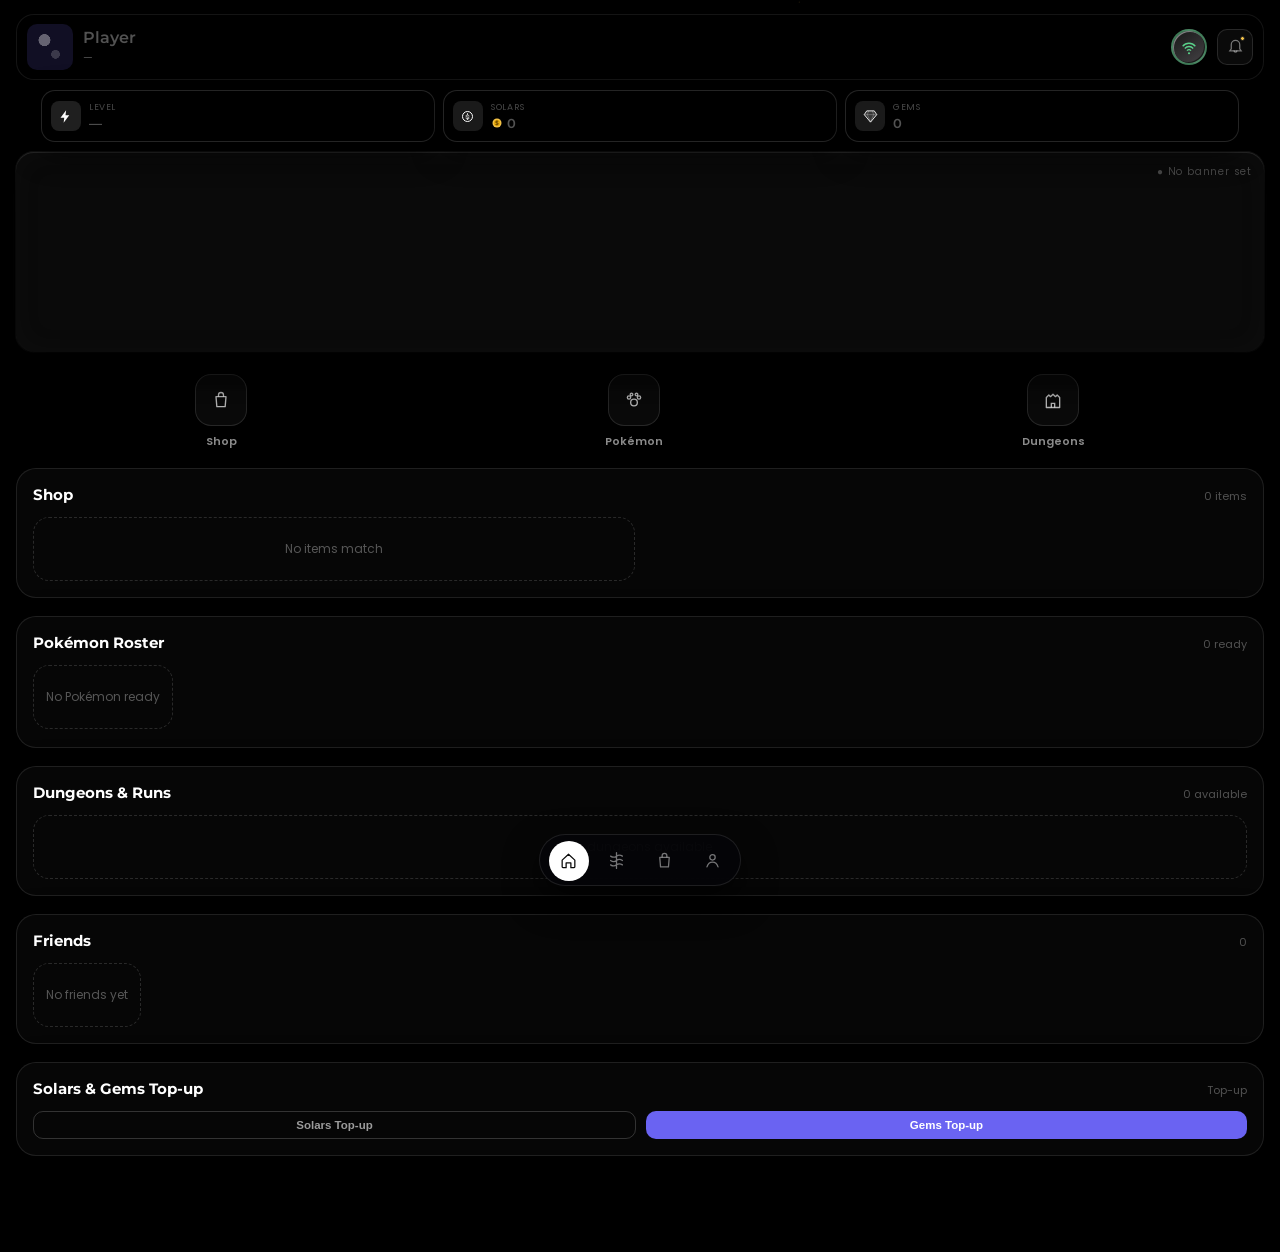
<file: index.html>
<!DOCTYPE html>
<html lang="en" class="no-js">
<head>
  <meta charset="UTF-8">
  <meta name="viewport" content="width=device-width, initial-scale=1, viewport-fit=cover">
  <title>Astral of the Sun — Home</title>
  <meta name="description" content="Astral of the Sun — a data-driven companion home screen.">
<link rel="stylesheet" href="css/styles.css">
</head>
<body data-page="home">

  <canvas id="c" aria-hidden="true"></canvas>

  <main>
    <div class="header">

      <!-- profile -->
      <div class="profile-card">
        <div class="avatar-cube" id="avatarCube"></div>
        <div class="profile-text">
          <div class="profile-name" data-bind="player.name" data-empty="Player"></div>
          <div class="profile-sub" data-bind="player.sub" data-empty="—"></div>
        </div>

        <div class="netstat-container">
          <div class="netstat-ring signal-high" id="netstatRing">
            <div class="icon">
              <svg viewBox="0 0 24 24" aria-hidden="true">
                <path d="M12 20a1.6 1.6 0 1 0 0-3.2 1.6 1.6 0 0 0 0 3.2Z"/>
                <path d="M8.3 13.7a5.3 5.3 0 0 1 7.4 0l-1.4 1.4a3.3 3.3 0 0 0-4.6 0l-1.4-1.4Z"/>
                <path d="M5 10.4a9.3 9.3 0 0 1 14 0l-1.4 1.5a7.3 7.3 0 0 0-11.2 0L5 10.4Z"/>
                <path d="M1.8 7.1a13.4 13.4 0 0 1 20.4 0l-1.4 1.5a11.4 11.4 0 0 0-17.6 0L1.8 7.1Z"/>
              </svg>
            </div>
          </div>
        </div>

        <div class="notif-wrap">
          <button class="notif-btn" id="notifBtn" type="button" aria-label="Notifications" aria-expanded="false">
            <span class="notif-dot" id="notifDot" hidden></span>
            <svg width="17" height="17" viewBox="0 0 18 18" fill="none" aria-hidden="true">
              <path d="M9 1.5C6.51 1.5 4.5 3.51 4.5 6V10.5L3 12.5H15L13.5 10.5V6C13.5 3.51 11.49 1.5 9 1.5Z" stroke="rgba(255,255,255,0.45)" stroke-width="1.3" fill="none"/>
              <path d="M7.5 12.5a1.5 1.5 0 003 0" stroke="rgba(255,255,255,0.45)" stroke-width="1.3" fill="none" stroke-linecap="round"/>
            </svg>
          </button>
          <div class="notif-dropdown" id="notifDropdown">
            <div class="notif-empty">No new notifications</div>
          </div>
        </div>
      </div>

      <!-- stats: level / solars / gems -->
      <div class="stats-row">

        <div class="stat-card stat-level">
          <div class="stat-icon">
            <svg width="15" height="15" viewBox="0 0 24 24" fill="none" aria-hidden="true">
              <path d="M13 2 4 14h6l-1 8 9-12h-6l1-8Z" fill="#ffffff"/>
            </svg>
          </div>
          <div class="stat-text">
            <div class="stat-label">Level</div>
            <div class="stat-value" data-bind="stats.level" data-empty="—"></div>
          </div>
        </div>

        <div class="stat-card stat-solars">
          <div class="stat-icon">
            <svg width="15" height="15" viewBox="0 0 24 24" fill="none" aria-hidden="true">
              <circle cx="12" cy="12" r="8" fill="none" stroke="#ffffff" stroke-width="1.6"/>
              <path d="M9.6 14.4c0 1.05.98 1.7 2.4 1.7 1.5 0 2.4-.62 2.4-1.55 0-.98-.75-1.3-2.4-1.65-1.62-.35-2.4-.72-2.4-1.7 0-.9.9-1.55 2.4-1.55 1.42 0 2.4.65 2.4 1.7" stroke="#ffffff" stroke-width="1.3" stroke-linecap="round"/>
              <line x1="12" y1="7.3" x2="12" y2="8.7" stroke="#ffffff" stroke-width="1.3" stroke-linecap="round"/>
              <line x1="12" y1="15.3" x2="12" y2="16.7" stroke="#ffffff" stroke-width="1.3" stroke-linecap="round"/>
            </svg>
          </div>
          <div class="stat-text">
            <div class="stat-label">Solars</div>
            <div class="stat-value">
              <svg class="coin" viewBox="0 0 24 24" aria-hidden="true">
                <circle cx="12" cy="12" r="9" fill="#f5c44a"/>
                <circle cx="12" cy="12" r="6.4" fill="#e6a90d"/>
                <text x="12" y="16.2" text-anchor="middle" font-size="12" font-weight="700" fill="#7a5200">$</text>
              </svg>
              <span data-bind="stats.solars" data-empty="0"></span>
            </div>
          </div>
        </div>

        <div class="stat-card stat-gems">
          <div class="stat-icon">
            <svg width="15" height="15" viewBox="0 0 24 24" fill="none" aria-hidden="true">
              <path d="M6 3h12l4 6-10 12L2 9l4-6Z" fill="rgba(255,255,255,0.12)" stroke="#ffffff" stroke-width="1.4" stroke-linejoin="round"/>
              <path d="M2 9h20M9 3 7 9l5 12M15 3l2 6-5 12" stroke="rgba(255,255,255,0.4)" stroke-width="1" stroke-linejoin="round"/>
            </svg>
          </div>
          <div class="stat-text">
            <div class="stat-label">Gems</div>
            <div class="stat-value" data-bind="stats.gems" data-empty="0"></div>
          </div>
        </div>

      </div>

      <!-- hero / main banner -->
      <div class="main-box" id="mainBox"></div>

    </div>

    <div class="content">

      <!-- quick actions -->
      <div class="quick-actions">
        <div class="quick-action">
          <div class="qa-icon">
            <svg width="20" height="20" viewBox="0 0 24 24" fill="none" aria-hidden="true">
              <path d="M6 8h12l-1 12H7L6 8Z" stroke="rgba(255,255,255,0.75)" stroke-width="1.6" stroke-linejoin="round"/>
              <path d="M9 8V6a3 3 0 0 1 6 0v2" stroke="rgba(255,255,255,0.75)" stroke-width="1.6"/>
            </svg>
          </div>
          <div class="qa-label">Shop</div>
        </div>
        <div class="quick-action">
          <div class="qa-icon">
            <svg width="20" height="20" viewBox="0 0 24 24" fill="none" aria-hidden="true">
              <circle cx="12" cy="15" r="4" stroke="rgba(255,255,255,0.75)" stroke-width="1.6"/>
              <circle cx="6" cy="9" r="2" stroke="rgba(255,255,255,0.75)" stroke-width="1.6"/>
              <circle cx="18" cy="9" r="2" stroke="rgba(255,255,255,0.75)" stroke-width="1.6"/>
              <circle cx="9" cy="5.5" r="1.6" stroke="rgba(255,255,255,0.75)" stroke-width="1.6"/>
              <circle cx="15" cy="5.5" r="1.6" stroke="rgba(255,255,255,0.75)" stroke-width="1.6"/>
            </svg>
          </div>
          <div class="qa-label">Pokémon</div>
        </div>
        <div class="quick-action">
          <div class="qa-icon">
            <svg width="20" height="20" viewBox="0 0 24 24" fill="none" aria-hidden="true">
              <path d="M4 21V9l3-3 2 2 3-3 3 3 2-2 3 3v12H4Z" stroke="rgba(255,255,255,0.75)" stroke-width="1.6" stroke-linejoin="round"/>
              <path d="M10 21v-5h4v5" stroke="rgba(255,255,255,0.75)" stroke-width="1.6"/>
            </svg>
          </div>
          <div class="qa-label">Dungeons</div>
        </div>
      </div>

      <!-- shop -->
      <section class="section">
        <div class="section-head">
          <h2 class="section-title">Shop</h2>
          <div class="section-meta"><span data-bind="counts.shop" data-empty="0"></span> items</div>
        </div>
        <div class="shop-grid" id="shopGrid" data-template="shopCard"></div>
      </section>

      <!-- pokemon roster -->
      <section class="section">
        <div class="section-head">
          <h2 class="section-title">Pokémon Roster</h2>
          <div class="section-meta"><span data-bind="counts.roster" data-empty="0"></span> ready</div>
        </div>
        <div class="roster-scroll" id="rosterScroll" data-template="rosterCard"></div>
      </section>

      <!-- dungeons -->
      <section class="section">
        <div class="section-head">
          <h2 class="section-title">Dungeons &amp; Runs</h2>
          <div class="section-meta"><span data-bind="counts.dungeons" data-empty="0"></span> available</div>
        </div>
        <div class="dungeon-list" id="dungeonList" data-template="dungeonRow"></div>
      </section>

      <!-- friends -->
      <section class="section">
        <div class="section-head">
          <h2 class="section-title">Friends</h2>
          <div class="section-meta"><span data-bind="counts.friends" data-empty="0"></span></div>
        </div>
        <div class="friends-row" id="friendsRow" data-template="friendRow"></div>
      </section>

      <!-- top-up -->
      <section class="section">
        <div class="section-head">
          <h2 class="section-title">Solars &amp; Gems Top-up</h2>
          <div class="section-meta">Top-up</div>
        </div>
        <div class="topup-row">
          <button class="btn btn-outline" type="button" data-go="topup" data-currency="solars">Solars Top-up</button>
          <button class="btn btn-primary" type="button" data-go="topup" data-currency="gems">Gems Top-up</button>
        </div>
      </section>

    </div>
  </main>

  <!-- bottom nav -->
  <nav class="bottom-nav" id="bottomNav" aria-label="Primary">
    <div class="bottom-nav-inner">
      <div class="nav-pill" id="navPill"></div>

      <button class="nav-tab" data-page="home" data-href="index.html" type="button" aria-label="Home">
        <span class="nav-icon">
          <svg viewBox="0 0 24 24"><path d="M4 11.5 12 4l8 7.5V20a1 1 0 0 1-1 1h-4v-6H9v6H5a1 1 0 0 1-1-1v-8.5Z" stroke-linejoin="round" stroke-linecap="round"/></svg>
        </span>
      </button>

      <button class="nav-tab" data-page="season" data-href="season.html" type="button" aria-label="Season">
        <span class="nav-icon">
          <svg viewBox="0 0 24 24"><path d="M12 2v20M4.5 6.5c3 2 5 2 7.5 0s4.5-2 7.5 0M4.5 12c3 2 5 2 7.5 0s4.5-2 7.5 0M4.5 17.5c3 2 5 2 7.5 0s4.5-2 7.5 0" stroke-linecap="round" stroke-linejoin="round"/></svg>
        </span>
      </button>

      <button class="nav-tab" data-page="shop" data-href="shop.html" type="button" aria-label="Shop">
        <span class="nav-icon">
          <svg viewBox="0 0 24 24"><path d="M6 8h12l-1 12H7L6 8Z" stroke-linejoin="round"/><path d="M9 8V6a3 3 0 0 1 6 0v2"/></svg>
        </span>
      </button>

      <button class="nav-tab" data-page="profile" data-href="profile.html" type="button" aria-label="Profile">
        <span class="nav-icon">
          <svg viewBox="0 0 24 24"><circle cx="12" cy="8" r="3.4"/><path d="M5 20c1.2-4 4-6 7-6s5.8 2 7 6" stroke-linecap="round"/></svg>
        </span>
      </button>
    </div>
  </nav>

  <!-- templates (empty data; populated at runtime from the data layer) -->
  <template id="tpl-shopCard">
    <div class="shop-card">
      <div class="shop-icon"></div>
      <div class="shop-name" data-bind="name" data-empty="Item"></div>
      <div class="shop-desc" data-bind="desc" data-empty="—"></div>
      <div class="shop-foot">
        <div class="shop-price">
          <svg class="coin" viewBox="0 0 24 24" aria-hidden="true">
            <circle cx="12" cy="12" r="9" fill="#f5c44a"/>
            <circle cx="12" cy="12" r="6.4" fill="#e6a90d"/>
            <text x="12" y="16.2" text-anchor="middle" font-size="12" font-weight="700" fill="#7a5200">$</text>
          </svg>
          <span data-bind="price" data-empty="0"></span>
        </div>
        <button class="btn btn-primary" type="button">Buy</button>
      </div>
    </div>
  </template>

  <template id="tpl-rosterCard">
    <div class="roster-card">
      <div class="roster-avatar"></div>
      <div class="roster-name" data-bind="name" data-empty="—"></div>
      <div class="roster-meta" data-bind="meta" data-empty="—"></div>
      <div class="roster-cp"><span data-bind="cp" data-empty="0"></span></div>
      <button class="btn btn-dark btn-full" type="button">Battle</button>
    </div>
  </template>

  <template id="tpl-dungeonRow">
    <div class="dungeon-row">
      <div class="row-text">
        <div class="row-title" data-bind="name" data-empty="Run"></div>
        <div class="row-sub" data-bind="sub" data-empty="—"></div>
      </div>
      <span class="diff-badge" data-bind="diff" data-empty="—"></span>
      <button class="btn btn-dark" type="button">Enter</button>
    </div>
  </template>

  <template id="tpl-friendRow">
    <div class="friend-avatars">
      <div class="friend-avatar" aria-hidden="true">
        <svg width="18" height="18" viewBox="0 0 24 24" fill="none">
          <circle cx="12" cy="8" r="3.4" stroke="rgba(255,255,255,0.75)" stroke-width="1.6"/>
          <path d="M5 20c1.2-4 4-6 7-6s5.8 2 7 6" stroke="rgba(255,255,255,0.75)" stroke-width="1.6" stroke-linecap="round"/>
        </svg>
      </div>
    </div>
    <button class="btn btn-primary" type="button">View</button>
  </template>

  <script src="js/navigator.js" defer></script>
  <script src="js/app.js" defer></script>
</body>
</html>
</file>
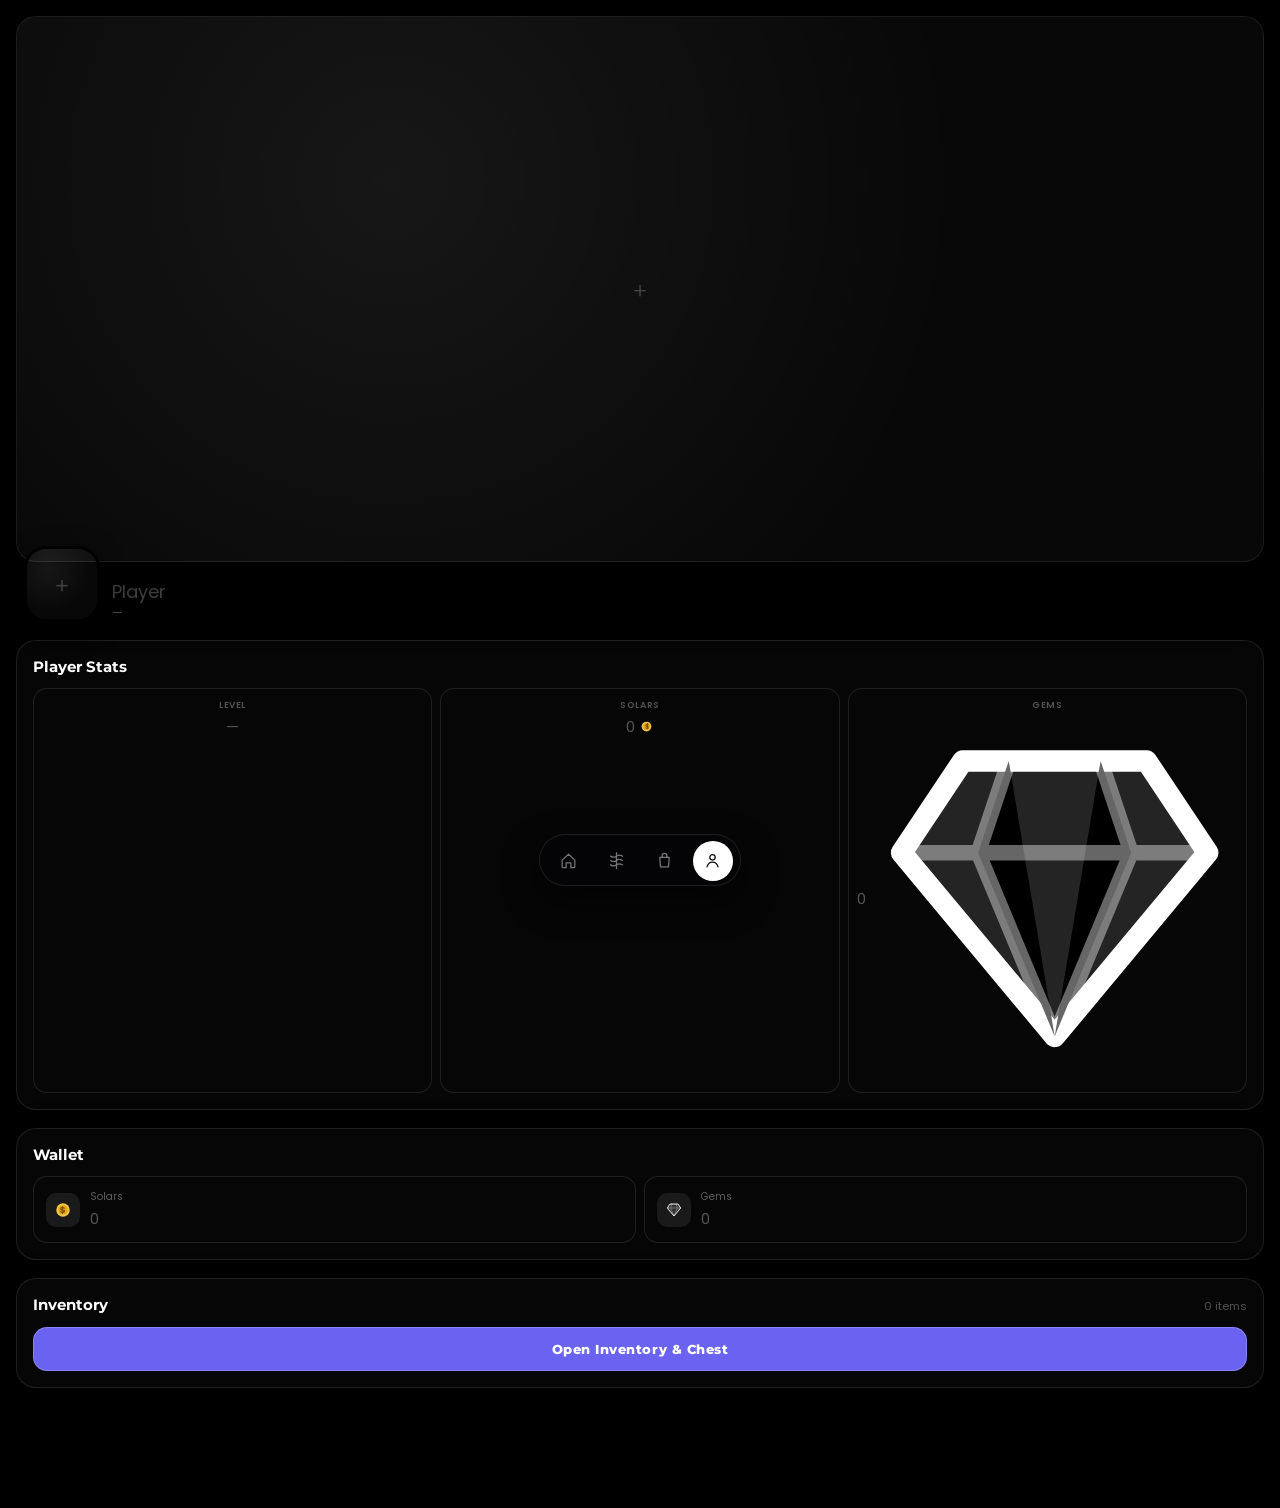
<file: profile.html>
<!DOCTYPE html>
<html lang="en" class="no-js">
<head>
  <meta charset="UTF-8">
  <meta name="viewport" content="width=device-width, initial-scale=1, viewport-fit=cover">
  <title>Astral of the Sun — Profile</title>
  <meta name="description" content="Astral of the Sun — player profile, inventory and wallet.">
<link rel="stylesheet" href="css/styles.css">
</head>
<body data-page="profile">

  <canvas id="c" aria-hidden="true"></canvas>

  <main class="page">

    <!-- banner -->
    <div class="profile-banner img-ph" id="profileBanner" role="img" aria-label="Profile banner"></div>

    <!-- identity (pfp overlaps the banner) -->
    <div class="profile-identity">
      <div class="profile-pfp img-ph" id="profilePfp" role="img" aria-label="Profile picture"></div>
      <div class="profile-id">
        <div class="profile-id-name" data-bind="player.name" data-empty="Player"></div>
        <div class="profile-id-sub" data-bind="player.sub" data-empty="—"></div>
      </div>
    </div>

    <!-- stats -->
    <section class="section">
      <div class="section-head">
        <h2 class="section-title">Player Stats</h2>
      </div>
      <div class="profile-stats">
        <div class="pstat">
          <div class="pstat-label">Level</div>
          <div class="pstat-value" data-bind="stats.level" data-empty="—"></div>
        </div>
        <div class="pstat">
          <div class="pstat-label">Solars</div>
          <div class="pstat-value">
            <span data-bind="stats.solars" data-empty="0"></span>
            <svg class="coin" viewBox="0 0 24 24" aria-hidden="true">
              <circle cx="12" cy="12" r="9" fill="#f5c44a"/>
              <circle cx="12" cy="12" r="6.4" fill="#e6a90d"/>
              <text x="12" y="16.2" text-anchor="middle" font-size="12" font-weight="700" fill="#7a5200">$</text>
            </svg>
          </div>
        </div>
        <div class="pstat">
          <div class="pstat-label">Gems</div>
          <div class="pstat-value">
            <span data-bind="stats.gems" data-empty="0"></span>
            <svg class="gem" viewBox="0 0 24 24" aria-hidden="true">
              <path d="M6 3h12l4 6-10 12L2 9l4-6Z" fill="rgba(255,255,255,0.12)" stroke="#ffffff" stroke-width="1.4" stroke-linejoin="round"/>
              <path d="M2 9h20M9 3 7 9l5 12M15 3l2 6-5 12" stroke="rgba(255,255,255,0.4)" stroke-width="1" stroke-linejoin="round"/>
            </svg>
          </div>
        </div>
      </div>
    </section>

    <!-- wallet -->
    <section class="section">
      <div class="section-head">
        <h2 class="section-title">Wallet</h2>
      </div>
      <div class="wallet-grid">
        <div class="wallet-card">
          <div class="wallet-ico">
            <svg width="18" height="18" viewBox="0 0 24 24" fill="none" aria-hidden="true">
              <circle cx="12" cy="12" r="9" fill="#f5c44a"/>
              <circle cx="12" cy="12" r="6.4" fill="#e6a90d"/>
              <text x="12" y="16.2" text-anchor="middle" font-size="12" font-weight="700" fill="#7a5200">$</text>
            </svg>
          </div>
          <div>
            <div class="wallet-label">Solars</div>
            <div class="wallet-value" data-bind="wallet.solars" data-empty="0"></div>
          </div>
        </div>
        <div class="wallet-card">
          <div class="wallet-ico">
            <svg width="16" height="16" viewBox="0 0 24 24" fill="none" aria-hidden="true">
              <path d="M6 3h12l4 6-10 12L2 9l4-6Z" fill="rgba(255,255,255,0.12)" stroke="#ffffff" stroke-width="1.4" stroke-linejoin="round"/>
              <path d="M2 9h20M9 3 7 9l5 12M15 3l2 6-5 12" stroke="rgba(255,255,255,0.4)" stroke-width="1" stroke-linejoin="round"/>
            </svg>
          </div>
          <div>
            <div class="wallet-label">Gems</div>
            <div class="wallet-value" data-bind="wallet.gems" data-empty="0"></div>
          </div>
        </div>
      </div>
    </section>

    <!-- inventory -->
    <section class="section">
      <div class="section-head">
        <h2 class="section-title">Inventory</h2>
        <div class="section-meta"><span data-bind="counts.inventory" data-empty="0"></span> items</div>
      </div>
      <button class="inventory-open" id="openInventory" type="button">Open Inventory &amp; Chest</button>
    </section>

  </main>

  <!-- inventory overlay (drag & drop between inventory / chest / PvP) -->
  <div class="inv-overlay" id="invOverlay" role="dialog" aria-modal="true" aria-label="Inventory">
    <div class="inv-top">
      <button class="inv-close" id="invClose" type="button" aria-label="Close inventory">&times;</button>
      <div class="inv-title">Inventory &amp; Chest</div>
      <div class="inv-hint">Drag items between zones</div>
    </div>

    <div class="inv-bag" id="invBag"></div>

    <div class="inv-zones">
      <div class="inv-zone" id="zoneChest" data-zone="vault">
        <div class="zone-title">Chest</div>
        <div class="zone-sub">Store gear</div>
        <div class="zone-items" id="zoneChestItems"></div>
      </div>
      <div class="inv-zone" id="zonePvp" data-zone="pvp">
        <div class="zone-title">PvP Loadout</div>
        <div class="zone-sub">Battle gear</div>
        <div class="zone-items" id="zonePvpItems"></div>
      </div>
    </div>
  </div>

  <!-- bottom nav -->
  <nav class="bottom-nav" id="bottomNav" aria-label="Primary">
    <div class="bottom-nav-inner">
      <div class="nav-pill" id="navPill"></div>

      <button class="nav-tab" data-page="home" data-href="index.html" type="button" aria-label="Home">
        <span class="nav-icon">
          <svg viewBox="0 0 24 24"><path d="M4 11.5 12 4l8 7.5V20a1 1 0 0 1-1 1h-4v-6H9v6H5a1 1 0 0 1-1-1v-8.5Z" stroke-linejoin="round" stroke-linecap="round"/></svg>
        </span>
      </button>

      <button class="nav-tab" data-page="season" data-href="season.html" type="button" aria-label="Season">
        <span class="nav-icon">
          <svg viewBox="0 0 24 24"><path d="M12 2v20M4.5 6.5c3 2 5 2 7.5 0s4.5-2 7.5 0M4.5 12c3 2 5 2 7.5 0s4.5-2 7.5 0M4.5 17.5c3 2 5 2 7.5 0s4.5-2 7.5 0" stroke-linecap="round" stroke-linejoin="round"/></svg>
        </span>
      </button>

      <button class="nav-tab" data-page="shop" data-href="shop.html" type="button" aria-label="Shop">
        <span class="nav-icon">
          <svg viewBox="0 0 24 24"><path d="M6 8h12l-1 12H7L6 8Z" stroke-linejoin="round"/><path d="M9 8V6a3 3 0 0 1 6 0v2"/></svg>
        </span>
      </button>

      <button class="nav-tab" data-page="profile" data-href="profile.html" type="button" aria-label="Profile">
        <span class="nav-icon">
          <svg viewBox="0 0 24 24"><circle cx="12" cy="8" r="3.4"/><path d="M5 20c1.2-4 4-6 7-6s5.8 2 7 6" stroke-linecap="round"/></svg>
        </span>
      </button>
    </div>
  </nav>

  <script src="js/navigator.js" defer></script>
  <script src="js/profile.js" defer></script>
</body>
</html>
</file>
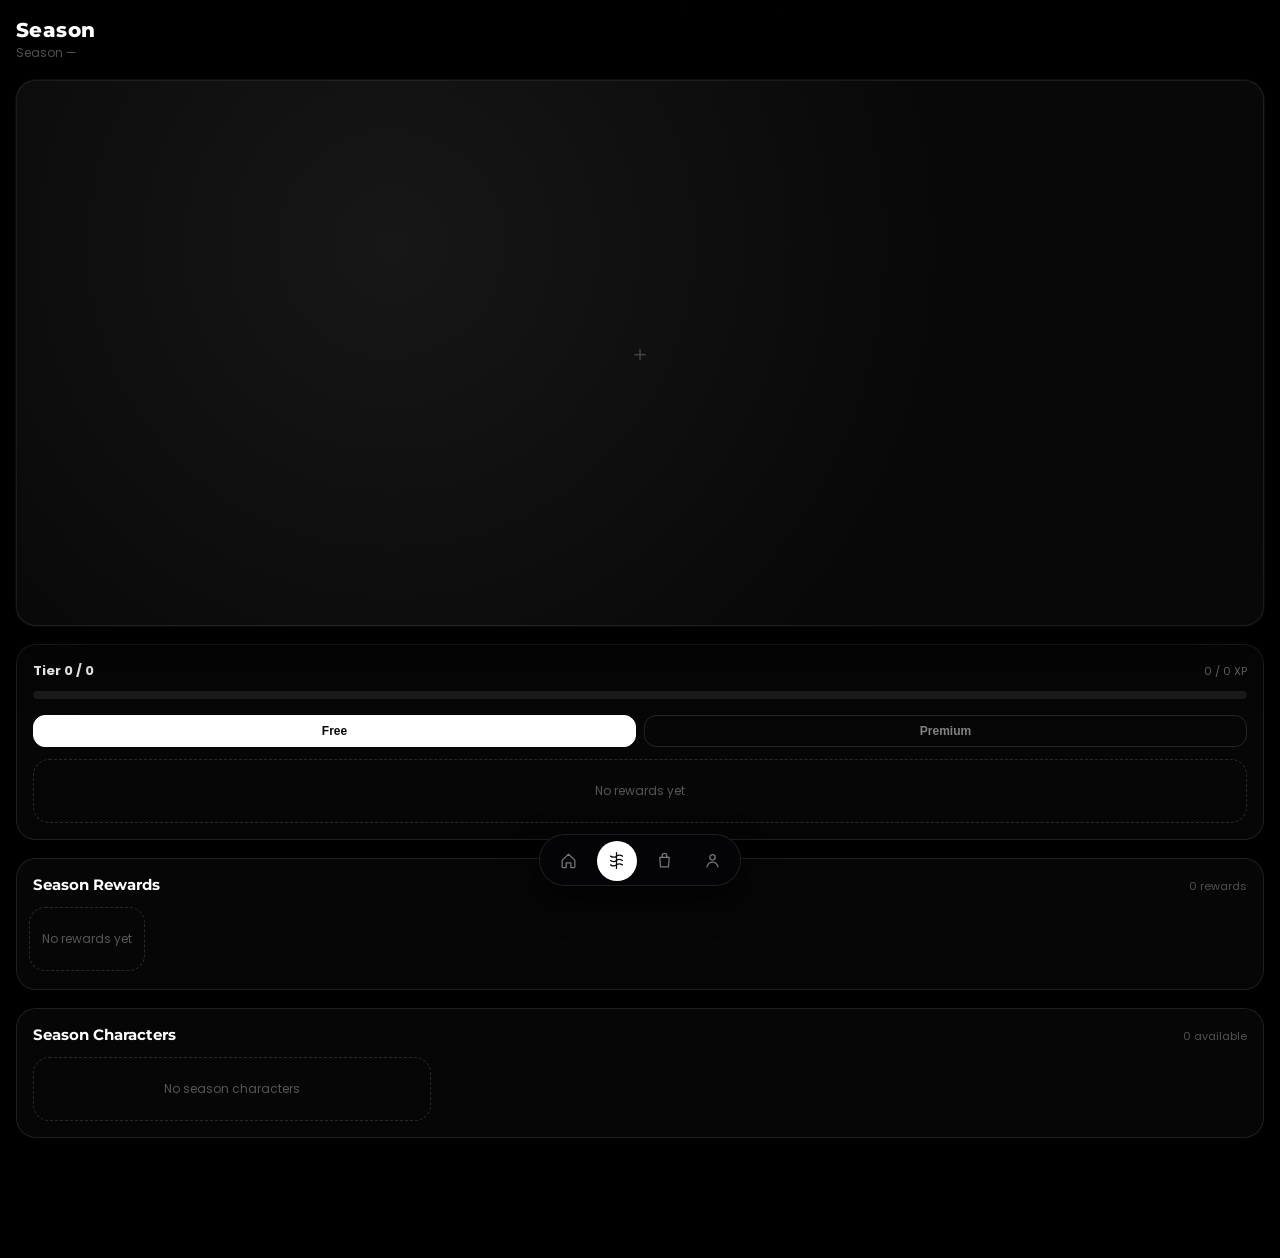
<file: season.html>
<!DOCTYPE html>
<html lang="en" class="no-js">
<head>
  <meta charset="UTF-8">
  <meta name="viewport" content="width=device-width, initial-scale=1, viewport-fit=cover">
  <title>Astral of the Sun — Season</title>
  <meta name="description" content="Astral of the Sun — season pass and battle pass.">
<link rel="stylesheet" href="css/styles.css">
</head>
<body data-page="season">

  <canvas id="c" aria-hidden="true"></canvas>

  <main class="page">

    <header class="page-head">
      <h1 class="page-title" data-page-title>Season</h1>
      <div class="page-sub"><span data-bind="season.title" data-empty="Season —"></span> <span data-bind="season.duration" data-empty=""></span></div>
    </header>

    <!-- large season banner -->
    <div class="season-banner img-ph" id="seasonBanner" role="img" aria-label="Season banner"></div>

    <!-- battle pass -->
    <section class="season-pass-card">
      <div class="pass-head">
        <div class="pass-tier">Tier <span data-bind="season.tierIndex" data-empty="0"></span> / <span data-bind="season.tierCount" data-empty="0"></span></div>
        <div class="pass-xp"><span data-bind="season.xpCurrent" data-empty="0"></span> / <span data-bind="season.xpNeeded" data-empty="0"></span> XP</div>
      </div>
      <div class="pass-bar"><div class="pass-bar-fill" id="passBarFill"></div></div>

      <div class="pass-tabs" role="tablist">
        <button class="pass-tab active" type="button" id="tabFree">Free</button>
        <button class="pass-tab" type="button" id="tabPremium">Premium</button>
      </div>

      <div class="pass-track" id="passTrack">
        <div class="empty-note">No rewards yet</div>
      </div>
    </section>

    <!-- reward strip (horizontal) -->
    <section class="section">
      <div class="section-head">
        <h2 class="section-title">Season Rewards</h2>
        <div class="section-meta"><span data-bind="counts.rewards" data-empty="0"></span> rewards</div>
      </div>
      <div class="reward-strip" id="rewardStrip"></div>
    </section>

    <!-- season characters -->
    <section class="section">
      <div class="section-head">
        <h2 class="section-title">Season Characters</h2>
        <div class="section-meta"><span data-bind="counts.characters" data-empty="0"></span> available</div>
      </div>
      <div class="season-char-grid" id="seasonChars"></div>
    </section>

  </main>

  <!-- bottom nav -->
  <nav class="bottom-nav" id="bottomNav" aria-label="Primary">
    <div class="bottom-nav-inner">
      <div class="nav-pill" id="navPill"></div>

      <button class="nav-tab" data-page="home" data-href="index.html" type="button" aria-label="Home">
        <span class="nav-icon">
          <svg viewBox="0 0 24 24"><path d="M4 11.5 12 4l8 7.5V20a1 1 0 0 1-1 1h-4v-6H9v6H5a1 1 0 0 1-1-1v-8.5Z" stroke-linejoin="round" stroke-linecap="round"/></svg>
        </span>
      </button>

      <button class="nav-tab" data-page="season" data-href="season.html" type="button" aria-label="Season">
        <span class="nav-icon">
          <svg viewBox="0 0 24 24"><path d="M12 2v20M4.5 6.5c3 2 5 2 7.5 0s4.5-2 7.5 0M4.5 12c3 2 5 2 7.5 0s4.5-2 7.5 0M4.5 17.5c3 2 5 2 7.5 0s4.5-2 7.5 0" stroke-linecap="round" stroke-linejoin="round"/></svg>
        </span>
      </button>

      <button class="nav-tab" data-page="shop" data-href="shop.html" type="button" aria-label="Shop">
        <span class="nav-icon">
          <svg viewBox="0 0 24 24"><path d="M6 8h12l-1 12H7L6 8Z" stroke-linejoin="round"/><path d="M9 8V6a3 3 0 0 1 6 0v2"/></svg>
        </span>
      </button>

      <button class="nav-tab" data-page="profile" data-href="profile.html" type="button" aria-label="Profile">
        <span class="nav-icon">
          <svg viewBox="0 0 24 24"><circle cx="12" cy="8" r="3.4"/><path d="M5 20c1.2-4 4-6 7-6s5.8 2 7 6" stroke-linecap="round"/></svg>
        </span>
      </button>
    </div>
  </nav>

  <script src="js/navigator.js" defer></script>
  <script src="js/season.js" defer></script>
</body>
</html>
</file>
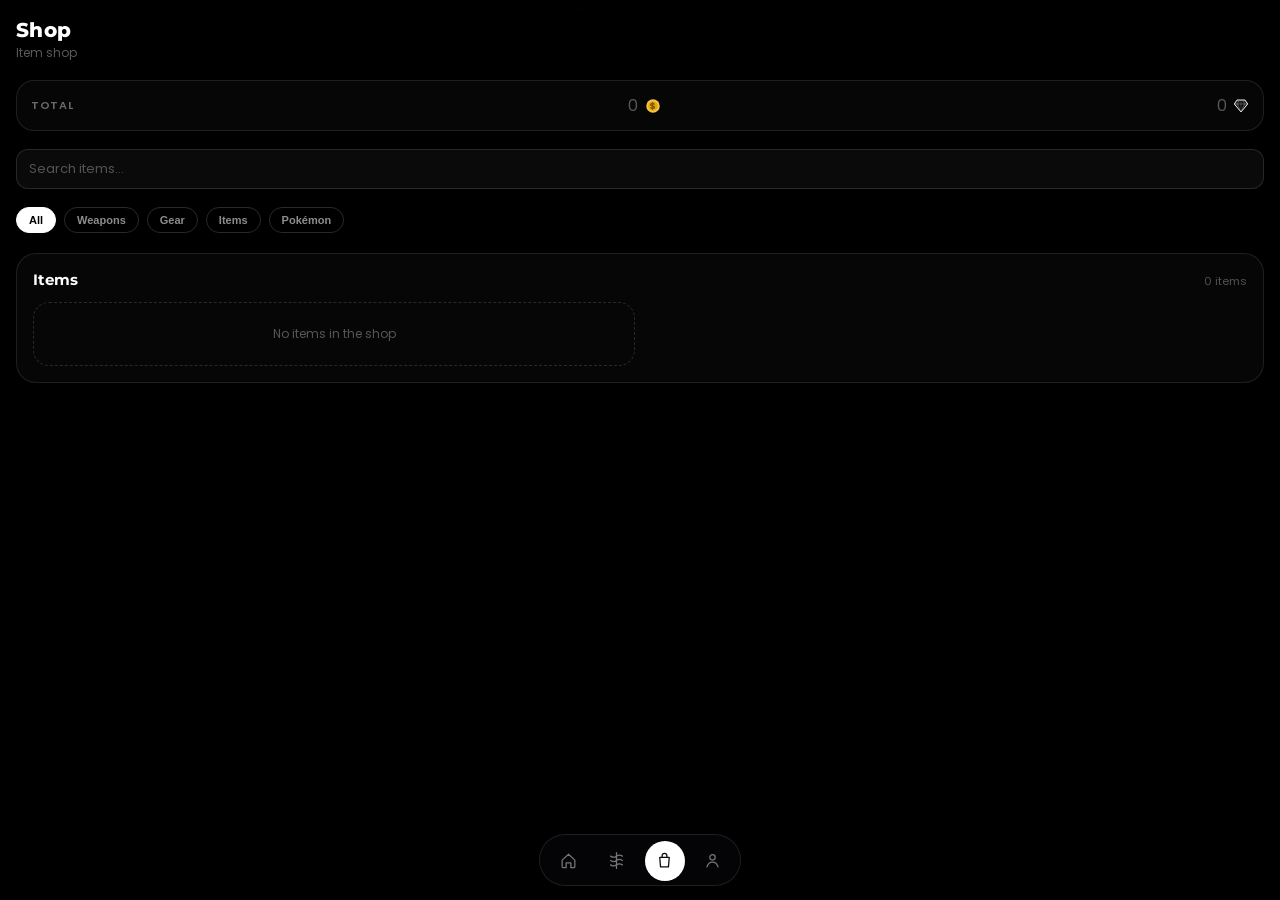
<file: shop.html>
<!DOCTYPE html>
<html lang="en" class="no-js">
<head>
  <meta charset="UTF-8">
  <meta name="viewport" content="width=device-width, initial-scale=1, viewport-fit=cover">
  <title>Astral of the Sun — Shop</title>
  <meta name="description" content="Astral of the Sun — item shop.">
<link rel="stylesheet" href="css/styles.css">
</head>
<body data-page="shop">

  <canvas id="c" aria-hidden="true"></canvas>

  <main class="page">

    <header class="page-head">
      <h1 class="page-title" data-page-title>Shop</h1>
      <div class="page-sub">Item shop</div>
    </header>

    <!-- total currency -->
    <div class="currency-bar">
      <span class="label">Total</span>
      <div class="balance" id="walletBalance">
        <span data-bind="wallet.solars" data-empty="0"></span>
        <svg class="coin" width="18" height="18" viewBox="0 0 24 24" aria-hidden="true">
          <circle cx="12" cy="12" r="9" fill="#f5c44a"/>
          <circle cx="12" cy="12" r="6.4" fill="#e6a90d"/>
          <text x="12" y="16.2" text-anchor="middle" font-size="12" font-weight="700" fill="#7a5200">$</text>
        </svg>
      </div>
      <div class="balance" id="gemsBalance">
        <span data-bind="wallet.gems" data-empty="0"></span>
        <svg class="gem" viewBox="0 0 24 24" aria-hidden="true">
          <path d="M6 3h12l4 6-10 12L2 9l4-6Z" fill="rgba(255,255,255,0.12)" stroke="#ffffff" stroke-width="1.4" stroke-linejoin="round"/>
          <path d="M2 9h20M9 3 7 9l5 12M15 3l2 6-5 12" stroke="rgba(255,255,255,0.4)" stroke-width="1" stroke-linejoin="round"/>
        </svg>
      </div>
    </div>

    <!-- search + filters -->
    <div class="shop-toolbar">
      <input class="shop-search" id="shopSearch" type="search" placeholder="Search items…" aria-label="Search items">
    </div>
    <div class="shop-filter" id="shopFilters" role="tablist">
      <button class="chip active" type="button" data-cat="">All</button>
      <button class="chip" type="button" data-cat="weapons">Weapons</button>
      <button class="chip" type="button" data-cat="gear">Gear</button>
      <button class="chip" type="button" data-cat="items">Items</button>
      <button class="chip" type="button" data-cat="pokemon">Pokémon</button>
    </div>

    <!-- items -->
    <section class="section">
      <div class="section-head">
        <h2 class="section-title">Items</h2>
        <div class="section-meta"><span data-bind="counts.shop" data-empty="0"></span> items</div>
      </div>
      <div class="shop-page-grid" id="shopGrid"></div>
    </section>

  </main>

  <!-- bottom nav -->
  <nav class="bottom-nav" id="bottomNav" aria-label="Primary">
    <div class="bottom-nav-inner">
      <div class="nav-pill" id="navPill"></div>

      <button class="nav-tab" data-page="home" data-href="index.html" type="button" aria-label="Home">
        <span class="nav-icon">
          <svg viewBox="0 0 24 24"><path d="M4 11.5 12 4l8 7.5V20a1 1 0 0 1-1 1h-4v-6H9v6H5a1 1 0 0 1-1-1v-8.5Z" stroke-linejoin="round" stroke-linecap="round"/></svg>
        </span>
      </button>

      <button class="nav-tab" data-page="season" data-href="season.html" type="button" aria-label="Season">
        <span class="nav-icon">
          <svg viewBox="0 0 24 24"><path d="M12 2v20M4.5 6.5c3 2 5 2 7.5 0s4.5-2 7.5 0M4.5 12c3 2 5 2 7.5 0s4.5-2 7.5 0M4.5 17.5c3 2 5 2 7.5 0s4.5-2 7.5 0" stroke-linecap="round" stroke-linejoin="round"/></svg>
        </span>
      </button>

      <button class="nav-tab" data-page="shop" data-href="shop.html" type="button" aria-label="Shop">
        <span class="nav-icon">
          <svg viewBox="0 0 24 24"><path d="M6 8h12l-1 12H7L6 8Z" stroke-linejoin="round"/><path d="M9 8V6a3 3 0 0 1 6 0v2"/></svg>
        </span>
      </button>

      <button class="nav-tab" data-page="profile" data-href="profile.html" type="button" aria-label="Profile">
        <span class="nav-icon">
          <svg viewBox="0 0 24 24"><circle cx="12" cy="8" r="3.4"/><path d="M5 20c1.2-4 4-6 7-6s5.8 2 7 6" stroke-linecap="round"/></svg>
        </span>
      </button>
    </div>
  </nav>

  <script src="js/navigator.js" defer></script>
  <script src="js/shop.js" defer></script>
</body>
</html>
</file>
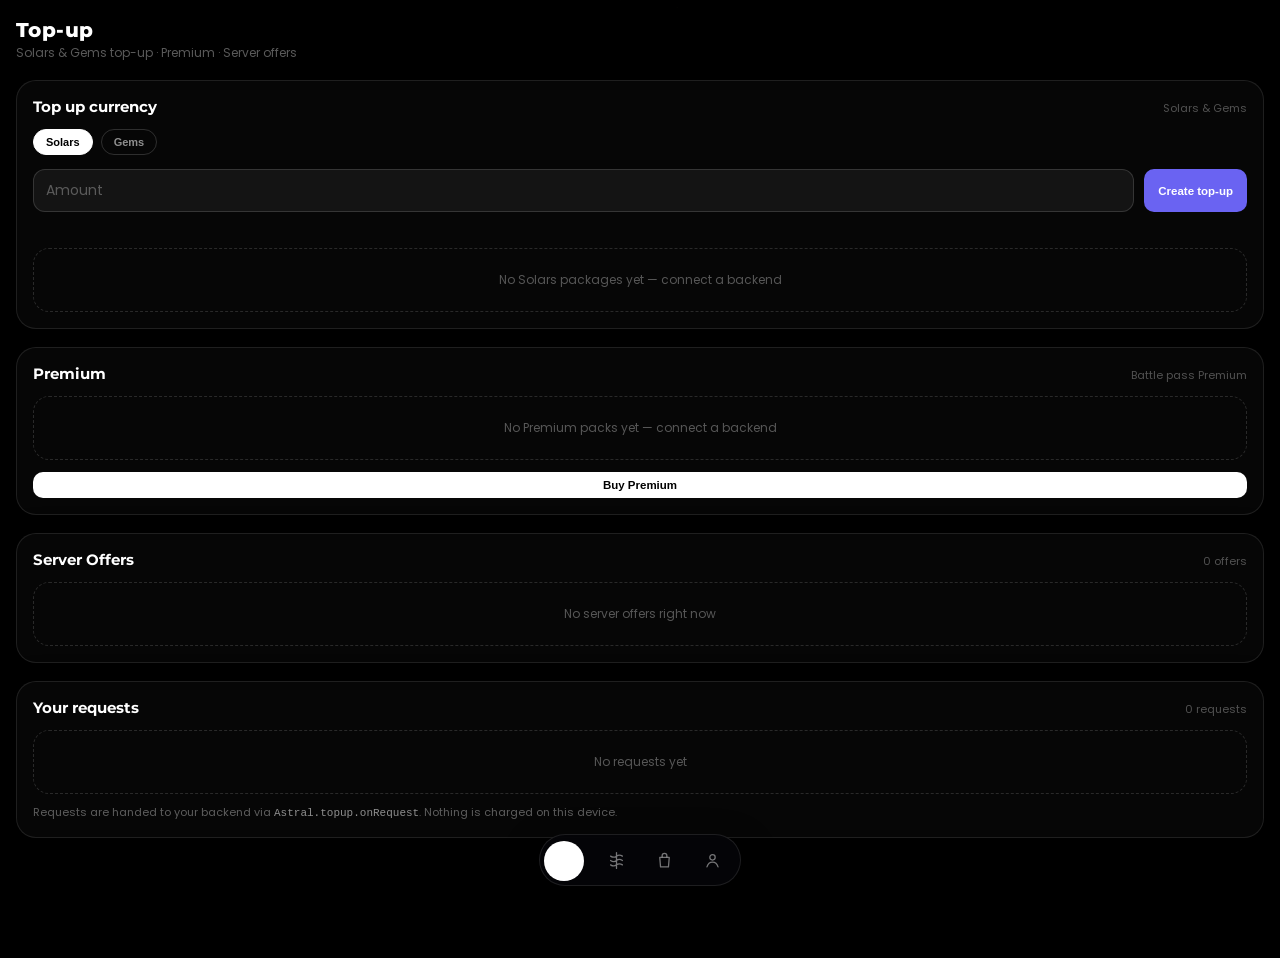
<file: topup.html>
<!DOCTYPE html>
<html lang="en" class="no-js">
<head>
  <meta charset="UTF-8">
  <meta name="viewport" content="width=device-width, initial-scale=1, viewport-fit=cover">
  <title>Astral of the Sun — Top-up</title>
  <meta name="description" content="Astral of the Sun — top up Solars and Gems, buy Premium, server offers.">
<link rel="stylesheet" href="css/styles.css">
</head>
<body data-page="topup">

  <canvas id="c" aria-hidden="true"></canvas>

  <main class="page">

    <header class="page-head">
      <h1 class="page-title" data-page-title>Top-up</h1>
      <div class="page-sub">Solars &amp; Gems top-up · Premium · Server offers</div>
    </header>

    <!-- currency top-up -->
    <section class="topup-card">
      <div class="section-head">
        <h2 class="section-title">Top up currency</h2>
        <div class="section-meta">Solars &amp; Gems</div>
      </div>

      <div class="shop-filter" id="curTabs" role="tablist">
        <button class="chip active" type="button" data-cur="solars">Solars</button>
        <button class="chip" type="button" data-cur="gems">Gems</button>
      </div>

      <div class="topup-amount-row">
        <input class="topup-input" id="topupAmount" type="number" min="1" step="1" inputmode="numeric"
               placeholder="Amount" aria-label="Amount to top up">
        <button class="btn btn-primary" id="createTopup" type="button">Create top-up</button>
      </div>
      <div class="topup-flash" id="topupFlash" role="status"></div>

      <div class="pkg-grid" id="pkgGrid"></div>
    </section>

    <!-- premium -->
    <section class="topup-card">
      <div class="section-head">
        <h2 class="section-title">Premium</h2>
        <div class="section-meta">Battle pass Premium</div>
      </div>
      <div class="pkg-grid" id="premiumGrid"></div>
      <div class="topup-amount-row">
        <button class="btn btn-dark btn-full" id="buyPremium" type="button">Buy Premium</button>
      </div>
    </section>

    <!-- server offers -->
    <section class="section">
      <div class="section-head">
        <h2 class="section-title">Server Offers</h2>
        <div class="section-meta"><span data-bind="counts.offers" data-empty="0"></span> offers</div>
      </div>
      <div class="pkg-grid" id="offersGrid"></div>
    </section>

    <!-- purchase requests / process -->
    <section class="section">
      <div class="section-head">
        <h2 class="section-title">Your requests</h2>
        <div class="section-meta" id="reqMeta">0 requests</div>
      </div>
      <div class="req-list" id="reqList"></div>
      <div class="hint-note">Requests are handed to your backend via <code>Astral.topup.onRequest</code>. Nothing is charged on this device.</div>
    </section>

  </main>

  <!-- bottom nav -->
  <nav class="bottom-nav" id="bottomNav" aria-label="Primary">
    <div class="bottom-nav-inner">
      <div class="nav-pill" id="navPill"></div>

      <button class="nav-tab" data-page="home" data-href="index.html" type="button" aria-label="Home">
        <span class="nav-icon">
          <svg viewBox="0 0 24 24"><path d="M4 11.5 12 4l8 7.5V20a1 1 0 0 1-1 1h-4v-6H9v6H5a1 1 0 0 1-1-1v-8.5Z" stroke-linejoin="round" stroke-linecap="round"/></svg>
        </span>
      </button>

      <button class="nav-tab" data-page="season" data-href="season.html" type="button" aria-label="Season">
        <span class="nav-icon">
          <svg viewBox="0 0 24 24"><path d="M12 2v20M4.5 6.5c3 2 5 2 7.5 0s4.5-2 7.5 0M4.5 12c3 2 5 2 7.5 0s4.5-2 7.5 0M4.5 17.5c3 2 5 2 7.5 0s4.5-2 7.5 0" stroke-linecap="round" stroke-linejoin="round"/></svg>
        </span>
      </button>

      <button class="nav-tab" data-page="shop" data-href="shop.html" type="button" aria-label="Shop">
        <span class="nav-icon">
          <svg viewBox="0 0 24 24"><path d="M6 8h12l-1 12H7L6 8Z" stroke-linejoin="round"/><path d="M9 8V6a3 3 0 0 1 6 0v2"/></svg>
        </span>
      </button>

      <button class="nav-tab" data-page="profile" data-href="profile.html" type="button" aria-label="Profile">
        <span class="nav-icon">
          <svg viewBox="0 0 24 24"><circle cx="12" cy="8" r="3.4"/><path d="M5 20c1.2-4 4-6 7-6s5.8 2 7 6" stroke-linecap="round"/></svg>
        </span>
      </button>
    </div>
  </nav>

  <script src="js/navigator.js" defer></script>
  <script src="js/topup.js" defer></script>
</body>
</html>
</file>
<file: css/styles.css>
/* ============================================================
   Astral of the Sun — styles
   Fonts are SELF-HOSTED (Poppins + Montserrat) so the app
   renders identically with or without network access.
   ============================================================ */

/* ── Poppins (body) ── */
@font-face {
  font-family: "Poppins";
  font-style: normal;
  font-weight: 400;
  font-display: swap;
  src: url("../assets/fonts/poppins-latin-400-normal.woff2") format("woff2");
}
@font-face {
  font-family: "Poppins";
  font-style: normal;
  font-weight: 500;
  font-display: swap;
  src: url("../assets/fonts/poppins-latin-500-normal.woff2") format("woff2");
}
@font-face {
  font-family: "Poppins";
  font-style: normal;
  font-weight: 600;
  font-display: swap;
  src: url("../assets/fonts/poppins-latin-600-normal.woff2") format("woff2");
}
@font-face {
  font-family: "Poppins";
  font-style: normal;
  font-weight: 700;
  font-display: swap;
  src: url("../assets/fonts/poppins-latin-700-normal.woff2") format("woff2");
}

/* ── Montserrat (titles) ── */
@font-face {
  font-family: "Montserrat";
  font-style: normal;
  font-weight: 600;
  font-display: swap;
  src: url("../assets/fonts/montserrat-latin-600-normal.woff2") format("woff2");
}
@font-face {
  font-family: "Montserrat";
  font-style: normal;
  font-weight: 700;
  font-display: swap;
  src: url("../assets/fonts/montserrat-latin-700-normal.woff2") format("woff2");
}
@font-face {
  font-family: "Montserrat";
  font-style: normal;
  font-weight: 800;
  font-display: swap;
  src: url("../assets/fonts/montserrat-latin-800-normal.woff2") format("woff2");
}

* { margin: 0; padding: 0; box-sizing: border-box; }

html, body {
  width: 100%;
  min-height: 100%;
  background: #000;
  font-family: "Poppins", -apple-system, BlinkMacSystemFont, "Segoe UI",
    Roboto, Helvetica, Arial, sans-serif;
  -webkit-font-smoothing: antialiased;
  color: #fff;
}

/* Titles use Montserrat bold */
h1, h2, .section-title, .page-title, .profile-name, .shop-name,
.roster-name, .row-title, .notif-item-title, .stat-value {
  font-family: "Montserrat", "Poppins", sans-serif;
}

canvas#c {
  position: fixed;
  top: 0; left: 0;
  width: 100%; height: 100vh;
  z-index: 0;
}

/* guard: if JS fails, the canvas must never block scrolling/fit */
.no-js canvas#c { display: none; }

main {
  position: relative;
  z-index: 1;
  isolation: isolate;
}

/* ── header ── */
.header {
  position: relative;
  z-index: 10;
  padding: calc(env(safe-area-inset-top, 0px) + 14px) 16px 0;
  background: transparent;
}

/* ── profile card ── */
.profile-card {
  width: 100%;
  height: 66px;
  background: #000;
  border: 0.5px solid rgba(255,255,255,0.08);
  border-radius: 18px;
  box-shadow: 0 10px 30px rgba(0,0,0,0.6), 0 2px 8px rgba(0,0,0,0.8);
  display: flex;
  align-items: center;
  padding: 0 10px;
  gap: 10px;
  margin-bottom: 10px;
}

.avatar-cube {
  width: 46px; height: 46px;
  border-radius: 10px;
  overflow: hidden;
  flex-shrink: 0;
  background: rgba(120,110,255,0.14);
}
.avatar-cube img {
  width: 100%; height: 100%;
  object-fit: cover; object-position: center 8%;
}
.avatar-cube:not(.has-img)::after {
  content: '';
  display: block;
  width: 100%; height: 100%;
  background:
    radial-gradient(circle at 38% 35%, rgba(255,255,255,0.5) 0 14%, transparent 15%),
    radial-gradient(circle at 62% 66%, rgba(255,255,255,0.25) 0 10%, transparent 11%);
  opacity: 0.7;
}

.profile-text { flex: 1; min-width: 0; }
.profile-name {
  font-size: 16px; font-weight: 700;
  line-height: 1.2; white-space: nowrap;
  overflow: hidden; text-overflow: ellipsis;
}
.profile-sub {
  font-size: 11px; font-weight: 300;
  color: rgba(255,255,255,0.3); margin-top: 1px;
  white-space: nowrap; overflow: hidden; text-overflow: ellipsis;
}

/* empty-state note for unbound text slots */
[data-bind]:empty::before,
[data-bind-html]:empty::before {
  content: attr(data-empty);
  color: rgba(255,255,255,0.32);
  font-weight: 400;
}

/* ── network signal indicator ── */
.netstat-container { width: 36px; height: 36px; position: relative; flex-shrink: 0; }
.netstat-ring {
  position: absolute; width: 100%; height: 100%;
  border-radius: 50%;
  border: 2px solid #090909;
  background-color: transparent;
  background-image: linear-gradient(145deg, #171717, #444245);
  box-sizing: border-box;
  box-shadow: inset 1px 1px 0 #7d7c7e, inset -1px -1px 0px #1c1c1c;
  display: flex; align-items: center; justify-content: center;
}
.netstat-ring::before {
  position: absolute; content: '';
  width: 37px; height: 37px;
  border-radius: inherit;
  background-color: transparent;
  background-image: linear-gradient(145deg, #262626, #606060);
  z-index: -1;
  box-shadow: 5px 5px 10px #141414, -5px -5px 10px #3a3a3a;
}
.netstat-ring .icon { width: 16px; height: 16px; display: inline-block; }
.netstat-ring .icon svg { height: 100%; width: 100%; fill: #a5a5a5; transition: fill 0.3s ease; }
.netstat-ring.signal-high { border-color: rgba(90, 209, 138, 0.5); }
.netstat-ring.signal-high .icon svg { fill: #5ad18a; }
.netstat-ring.signal-medium { border-color: rgba(245, 196, 74, 0.5); }
.netstat-ring.signal-medium .icon svg { fill: #f5c44a; }
.netstat-ring.signal-low { border-color: rgba(255, 92, 106, 0.5); animation: netPulseLow 1s ease-in-out infinite; }
.netstat-ring.signal-low .icon svg { fill: #ff5c6a; }
@keyframes netPulseLow {
  0%, 100% { box-shadow: inset 1px 1px 0 #7d7c7e, inset -1px -1px 0px #1c1c1c; }
  50% { box-shadow: inset 1px 1px 0 #7d7c7e, inset -1px -1px 0px #1c1c1c, 0 0 6px rgba(255,92,106,0.5); }
}

/* ── notifications ── */
.notif-wrap { position: relative; flex-shrink: 0; }
.notif-btn {
  width: 36px; height: 36px;
  border-radius: 10px;
  background: #0a0a0a;
  border: 0.5px solid rgba(255,255,255,0.12);
  display: flex; align-items: center; justify-content: center;
  flex-shrink: 0; position: relative; cursor: pointer;
}
.notif-dot {
  position: absolute; top: 6px; right: 7px;
  width: 5px; height: 5px; border-radius: 50%;
  display: block;
  background: #f5c44a; border: 1.5px solid #1a1a1a;
}
.notif-dropdown {
  position: absolute; top: calc(100% + 8px); right: 0;
  width: 210px;
  background: #0a0a0a;
  border: 0.5px solid rgba(255,255,255,0.12);
  border-radius: 14px;
  box-shadow: 0 14px 34px rgba(0,0,0,0.6);
  padding: 6px;
  opacity: 0; transform: translateY(-6px) scale(0.97);
  pointer-events: none;
  transition: opacity 0.16s ease, transform 0.16s ease;
  z-index: 100;
}
.notif-dropdown.open { opacity: 1; transform: translateY(0) scale(1); pointer-events: auto; }
.notif-dropdown::before {
  content: ''; position: absolute; top: -5px; right: 12px;
  width: 9px; height: 9px; background: #0a0a0a;
  border-left: 0.5px solid rgba(255,255,255,0.12);
  border-top: 0.5px solid rgba(255,255,255,0.12);
  transform: rotate(45deg); border-radius: 2px 0 0 0;
}
.notif-item { padding: 9px 10px; border-radius: 9px; display: flex; flex-direction: column; gap: 2px; }
.notif-item + .notif-item { margin-top: 2px; }
.notif-item-title { font-size: 12px; font-weight: 700; }
.notif-item-sub { font-size: 10.5px; color: rgba(255,255,255,0.4); }
.notif-empty {
  padding: 16px 10px; text-align: center;
  font-size: 11.5px; color: rgba(255,255,255,0.35);
}

/* ── stats row (Level · Solars · Gems) ── */
.stats-row { display: flex; gap: 8px; width: 96%; margin: 0 auto; }

.stat-card {
  flex: 1; min-width: 0;
  height: 52px;                 /* compact */
  border-radius: 14px;
  border: 0.5px solid rgba(255,255,255,0.14);
  display: flex; align-items: center;
  padding: 0 9px; gap: 8px;
  position: relative; overflow: hidden;
  background: #000;
  box-shadow: 0 10px 30px rgba(0,0,0,0.6), 0 2px 8px rgba(0,0,0,0.8);
}

.stat-icon {
  width: 30px; height: 30px;
  border-radius: 8px;
  display: flex; align-items: center; justify-content: center;
  flex-shrink: 0; position: relative; z-index: 1;
}
.stat-level  .stat-icon { background: rgba(255,255,255,0.12); }
.stat-solars .stat-icon { background: rgba(255,255,255,0.10); }
.stat-gems   .stat-icon { background: rgba(255,255,255,0.10); }

.stat-text {
  display: flex; flex-direction: column; gap: 1px;
  position: relative; z-index: 1; min-width: 0;
}
.stat-label {
  font-size: 9px; color: rgba(255,255,255,0.28);
  text-transform: uppercase; letter-spacing: 0.07em;
}
.stat-value {
  font-size: 13px; font-weight: 700;
  white-space: nowrap; overflow: hidden; text-overflow: ellipsis;
  color: #fff; display: flex; align-items: center; gap: 4px;
}
.stat-value .coin { width: 12px; height: 12px; flex-shrink: 0; }

/* ── hero / main box ── */
.main-box {
  width: 100%;
  aspect-ratio: 1 / 0.55;        /* was 1 / 0.72 — flatter */
  max-height: 200px;             /* hard cap — fixes "too tall" */
  background-color: #0a0a0a;
  background-position: center 15%;
  background-size: cover;
  background-repeat: no-repeat;
  border-radius: 18px;
  margin-top: 10px;
  box-shadow:
    0 22px 55px rgba(0,0,0,0.75),
    0 10px 24px rgba(0,0,0,0.65),
    0 2px 8px rgba(0,0,0,0.8),
    0 0 0 1px rgba(160,160,160,0.16),
    0 0 40px rgba(120,120,120,0.08),
    inset 0 1px 0 rgba(200,200,200,0.14),
    inset 0 0 30px rgba(90,90,90,0.06);
  display: flex; align-items: flex-start; justify-content: flex-end;
  padding: 12px;
}
.main-box::after {
  content: '●  No banner set';
  font-size: 10px; letter-spacing: 0.08em;
  color: rgba(255,255,255,0.25);
}
.main-box[style*="background-image"]::after { content: ''; }

/* ── content below the hero ── */
.content {
  position: relative; z-index: 5;
  padding: 18px 16px calc(env(safe-area-inset-bottom, 0px) + 96px);
  display: flex; flex-direction: column; gap: 18px;   /* was 22px — tighter */
}

.section {
  background: #060606;
  border: 0.5px solid rgba(255,255,255,0.1);
  border-radius: 20px;
  padding: 16px;
  box-shadow: 0 14px 34px rgba(0,0,0,0.6);
}

.section-head {
  display: flex; align-items: baseline; justify-content: space-between;
  margin-bottom: 12px;
}
.section-title { font-size: 15px; font-weight: 700; }
.section-meta { font-size: 11px; color: rgba(255,255,255,0.3); }

/* ── quick actions ── */
.quick-actions { display: flex; justify-content: space-around; margin-top: 4px; }
.quick-action { display: flex; flex-direction: column; align-items: center; gap: 7px; }
.quick-action .qa-icon {
  width: 52px; height: 52px;
  border-radius: 16px;
  background: #0a0a0a;
  border: 0.5px solid rgba(255,255,255,0.12);
  display: flex; align-items: center; justify-content: center;
  font-size: 21px;
  box-shadow: 0 8px 22px rgba(0,0,0,0.6);
}
.quick-action .qa-label { font-size: 11px; font-weight: 600; color: rgba(255,255,255,0.55); }

/* ── shop: card grid (compact) ── */
.shop-grid { display: grid; grid-template-columns: 1fr 1fr; gap: 10px; }
.shop-card {
  background: rgba(255,255,255,0.03);
  border: 0.5px solid rgba(255,255,255,0.09);
  border-radius: 16px;
  padding: 10px;               /* was 12px */
  display: flex; flex-direction: column;
  gap: 5px;                    /* was 7px */
}
.shop-icon {
  width: 38px; height: 38px;   /* was 48px */
  border-radius: 12px;
  background: rgba(255,255,255,0.06);
  display: flex; align-items: center; justify-content: center;
  overflow: hidden;
}
.shop-icon img { width: 100%; height: 100%; object-fit: cover; }
.shop-name { font-size: 12.5px; font-weight: 700; }
.shop-desc { font-size: 10.5px; color: rgba(255,255,255,0.35); line-height: 1.35; }
.shop-foot { display: flex; align-items: center; justify-content: space-between; margin-top: 2px; }
.shop-price {
  font-size: 12.5px; font-weight: 700; color: #f5c44a;
  display: flex; align-items: center; gap: 4px;
}
.shop-price .coin { width: 13px; height: 13px; flex-shrink: 0; }
.shop-card-ghost { align-items: flex-start; justify-content: center; border-style: dashed; background: transparent; }
.shop-card-ghost .shop-name { color: rgba(255,255,255,0.6); }

/* ── roster: horizontal scroll cards (compact) ── */
.roster-scroll {
  display: flex; align-items: stretch; gap: 10px;
  overflow-x: auto;
  margin: 0 -16px;
  padding: 0 16px 2px;
}
.roster-scroll::-webkit-scrollbar { display: none; }
.roster-card {
  flex: 0 0 118px;
  background: rgba(255,255,255,0.03);
  border: 0.5px solid rgba(255,255,255,0.09);
  border-radius: 18px;
  padding: 10px 10px 10px;     /* was 14px top */
  display: flex; flex-direction: column;
  align-items: center; gap: 4px;   /* was 6px */
  text-align: center;
}
.roster-card .btn { margin-top: auto; }
.roster-avatar {
  width: 48px; height: 48px;   /* was 60px */
  border-radius: 50%;
  display: flex; align-items: center; justify-content: center;
  margin-bottom: 0;
  overflow: hidden;
  background: rgba(255,255,255,0.05);
}
.roster-avatar img { width: 100%; height: 100%; object-fit: cover; }
.roster-avatar.type-electric { background: rgba(245,196,74,0.14); }
.roster-avatar.type-fairy { background: rgba(255,140,200,0.14); }
.roster-avatar.type-fighting { background: rgba(90,150,255,0.14); }
.roster-avatar:not(.has-img)::after {
  content: '＋';
  font-size: 18px; color: rgba(255,255,255,0.28);
}
.roster-name {
  font-size: 12.5px; font-weight: 700;
  white-space: nowrap; overflow: hidden; text-overflow: ellipsis; max-width: 100%;
}
.roster-meta {
  font-size: 10px; color: rgba(255,255,255,0.35);
  min-height: 15px;             /* was 24px */
  display: flex; align-items: center; justify-content: center;
}
.roster-cp { font-size: 11px; font-weight: 700; color: #f5c44a; margin-bottom: 4px; }

/* ── dungeons: accented rows ── */
.dungeon-row {
  display: flex; align-items: center; gap: 10px;
  padding: 11px 0 11px 12px;
  border-top: 0.5px solid rgba(255,255,255,0.07);
  position: relative;
}
.dungeon-row:first-of-type { border-top: none; padding-top: 0; }
.dungeon-row::before {
  content: ''; position: absolute; left: 0; top: 9px; bottom: 9px;
  width: 3px; border-radius: 3px;
}
.dungeon-row:first-of-type::before { top: 2px; }
.dungeon-row.diff-hard::before { background: #f5c44a; }
.dungeon-row.diff-medium::before { background: rgba(245,196,74,0.6); }
.dungeon-row.diff-easy::before { background: rgba(245,196,74,0.3); }
.diff-badge {
  font-size: 9.5px; font-weight: 700;
  padding: 4px 8px; border-radius: 7px;
  text-transform: uppercase; letter-spacing: 0.03em;
  flex-shrink: 0;
}
.diff-badge.hard { background: rgba(245,196,74,0.18); color: #f5c44a; }
.diff-badge.medium { background: rgba(245,196,74,0.12); color: rgba(245,196,74,0.75); }
.diff-badge.easy { background: rgba(255,255,255,0.08); color: rgba(255,255,255,0.5); }
.row-text { flex: 1; min-width: 0; }
.row-title { font-size: 13.5px; font-weight: 700; }
.row-sub { font-size: 11px; color: rgba(255,255,255,0.35); margin-top: 2px; }

/* ── friends ── */
.friends-row { display: flex; align-items: center; gap: 10px; }
.friend-avatars { display: flex; flex: 1; }
.friend-avatar {
  width: 34px; height: 34px; border-radius: 50%;
  background: rgba(120,110,255,0.18);
  border: 2px solid #060606;
  margin-left: -10px;
  display: flex; align-items: center; justify-content: center;
  font-size: 14px;
}
.friend-avatar:first-child { margin-left: 0; }

/* ── top-up ── */
.topup-row { display: flex; gap: 10px; }
.topup-row .btn { flex: 1; }

/* full-width button inside roster cards */
.btn-full { width: 100%; }

/* ── buttons ── */
.btn {
  font-size: 11.5px; font-weight: 700;
  padding: 7px 14px; border-radius: 10px;
  border: none; white-space: nowrap; cursor: pointer;
}
.btn-primary { background: #6a63f2; color: #fff; }
.btn-dark { background: #fff; color: #000; }
.btn-outline { background: transparent; color: rgba(255,255,255,0.6); border: 0.5px solid rgba(255,255,255,0.18); }

/* ── bottom nav: compact pill, black glass ── */
.bottom-nav {
  position: fixed; left: 0; right: 0; bottom: 0; z-index: 50;
  display: flex; justify-content: center;
  padding: 0 14px calc(env(safe-area-inset-bottom, 0px) + 14px);
  pointer-events: none;
  transition: transform 0.35s cubic-bezier(.4,0,.2,1), opacity 0.3s ease;
}
.bottom-nav.nav-hidden { transform: translateY(140%); opacity: 0; }
.bottom-nav-inner {
  position: relative; width: auto; margin: 0 auto;
  background: rgba(5,5,8,0.96);
  border: 0.5px solid rgba(255,255,255,0.1);
  border-radius: 999px;
  box-shadow: 0 14px 34px rgba(0,0,0,0.7);
  display: flex; pointer-events: auto; overflow: hidden;
  height: 52px; padding: 0 4px;
}
.bottom-nav-blob-layer { position: absolute; inset: 0; pointer-events: none; }
.nav-pill {
  position: absolute; top: 6px; width: 40px; height: 40px;
  border-radius: 50%; background: #ffffff;
  transition: left 0.45s cubic-bezier(.34,1.56,.64,1);
}
.nav-tab {
  position: relative; width: 48px;
  display: flex; flex-direction: column; align-items: center; justify-content: center;
  background: none; border: none; padding: 0; cursor: pointer;
  -webkit-tap-highlight-color: transparent; z-index: 1;
}
.nav-tab .nav-icon {
  width: 19px; height: 19px;
  display: flex; align-items: center; justify-content: center;
  transition: transform 0.4s cubic-bezier(.34,1.56,.64,1);
}
.nav-tab .nav-icon svg {
  width: 100%; height: 100%; fill: none;
  stroke: rgba(255,255,255,0.45); stroke-width: 1.6;
  transition: stroke 0.35s ease;
}
.nav-tab.active .nav-icon svg { stroke: #0a0a0a; }

/* ── reduced motion ── */
@media (prefers-reduced-motion: reduce) {
  * { transition: none !important; animation: none !important; }
}

/* ============================================================
   Shared page chrome
   ============================================================ */
.page {
  position: relative;
  z-index: 1;
  padding: calc(env(safe-area-inset-top, 0px) + 16px) 16px calc(env(safe-area-inset-bottom, 0px) + 120px);
  display: flex;
  flex-direction: column;
  gap: 18px;
}
.page-title {
  font-size: 20px; font-weight: 800;
  letter-spacing: 0.02em;
  margin: 2px 0 0;
}
.page-sub {
  font-size: 12px; font-weight: 300;
  color: rgba(255,255,255,0.35);
  margin-top: 2px;
}

.empty-note {
  padding: 22px 12px;
  text-align: center;
  font-size: 12px;
  color: rgba(255,255,255,0.32);
  border: 1px dashed rgba(255,255,255,0.14);
  border-radius: 16px;
}

.img-ph {
  background:
    radial-gradient(circle at 30% 30%, rgba(255,255,255,0.06), transparent 60%),
    rgba(255,255,255,0.03);
  border: 0.5px solid rgba(255,255,255,0.08);
  border-radius: 16px;
  position: relative;
}
.img-ph::after {
  content: '＋';
  position: absolute; inset: 0;
  display: flex; align-items: center; justify-content: center;
  font-size: 22px; color: rgba(255,255,255,0.22);
}
.img-ph.has-img { background-size: cover; background-position: center; background-color: transparent; }
.img-ph.has-img::after { content: ''; }

/* ============================================================
   Season page
   ============================================================ */
.season-banner {
  width: 100%;
  aspect-ratio: 16 / 7;
  border-radius: 20px;
  overflow: hidden;
  box-shadow: 0 22px 55px rgba(0,0,0,0.65), 0 0 0 1px rgba(255,255,255,0.06);
}

.season-pass-card {
  background: #060606;
  border: 0.5px solid rgba(255,255,255,0.1);
  border-radius: 20px;
  padding: 16px;
}
.pass-head { display: flex; align-items: baseline; justify-content: space-between; margin-bottom: 4px; }
.pass-tier { font-size: 13px; font-weight: 800; }
.pass-xp { font-size: 11px; color: rgba(255,255,255,0.4); }
.pass-bar {
  height: 8px; border-radius: 999px;
  background: rgba(255,255,255,0.08);
  overflow: hidden; margin-top: 10px;
}
.pass-bar-fill {
  height: 100%; width: 0%;
  background: linear-gradient(90deg, #f5c44a, #ffe08a);
  border-radius: 999px;
  transition: width 0.4s ease;
}
.pass-tabs { display: flex; gap: 8px; margin-top: 16px; }
.pass-tab {
  flex: 1; padding: 8px 0;
  text-align: center; font-size: 12px; font-weight: 700;
  color: rgba(255,255,255,0.5);
  background: transparent;
  border: 0.5px solid rgba(255,255,255,0.12);
  border-radius: 12px; cursor: pointer;
}
.pass-tab.active { color: #0a0a0a; background: #fff; border-color: #fff; }
.pass-track { margin-top: 12px; }

.track-row {
  display: flex; gap: 10px; align-items: center;
  padding: 10px 0;
  border-top: 0.5px solid rgba(255,255,255,0.07);
}
.track-row:first-of-type { border-top: none; }
.track-side {
  width: 44px; flex-shrink: 0;
  font-size: 10px; font-weight: 700; text-align: center;
  padding: 3px 0; border-radius: 8px;
}
.track-side.free { color: rgba(255,255,255,0.55); background: rgba(255,255,255,0.08); }
.track-side.premium { color: #f5c44a; background: rgba(245,196,74,0.14); }
.track-thumb { width: 40px; height: 40px; border-radius: 10px; flex-shrink: 0; }
.track-info { flex: 1; min-width: 0; }
.track-tier { font-size: 11px; font-weight: 700; color: rgba(255,255,255,0.5); }
.track-title { font-size: 13px; font-weight: 700; }

/* reward strip */
.reward-strip { display: flex; gap: 8px; overflow-x: auto; padding-bottom: 2px; margin: 0 -4px; }
.reward-strip::-webkit-scrollbar { display: none; }
.reward {
  flex: 0 0 62px;
  display: flex; flex-direction: column; align-items: center; gap: 5px;
  text-align: center;
}
.reward-thumb { width: 52px; height: 52px; border-radius: 12px; }
.reward-tier { font-size: 9.5px; font-weight: 700; color: rgba(255,255,255,0.4); }
.reward-title { font-size: 9.5px; color: rgba(255,255,255,0.55); max-width: 60px;
  white-space: nowrap; overflow: hidden; text-overflow: ellipsis; }

/* season characters */
.season-char-grid { display: grid; grid-template-columns: repeat(3, 1fr); gap: 10px; }
.season-char {
  background: rgba(255,255,255,0.03);
  border: 0.5px solid rgba(255,255,255,0.09);
  border-radius: 16px;
  padding: 12px 8px 10px;
  display: flex; flex-direction: column; align-items: center;
  gap: 5px; text-align: center;
}
.season-char-av { width: 54px; height: 54px; border-radius: 50%; }
.season-char-name { font-size: 12px; font-weight: 700;
  white-space: nowrap; overflow: hidden; text-overflow: ellipsis; max-width: 100%; }
.season-char-meta { font-size: 9.5px; color: rgba(255,255,255,0.35); }
.season-char-cp { font-size: 10.5px; font-weight: 700; color: #f5c44a; }

/* ============================================================
   Shop page
   ============================================================ */
.currency-bar {
  display: flex; align-items: center; gap: 10px;
  background: #060606;
  border: 0.5px solid rgba(255,255,255,0.1);
  border-radius: 18px;
  padding: 12px 14px;
}
.currency-bar .label { font-size: 11px; font-weight: 600; color: rgba(255,255,255,0.4); text-transform: uppercase; letter-spacing: 0.06em; }
.currency-bar .balance {
  margin-left: auto;
  display: flex; align-items: center; gap: 6px;
  font-size: 16px; font-weight: 800; color: #f5c44a;
}
.currency-bar .balance .coin { width: 18px; height: 18px; }
.currency-bar .gem { width: 16px; height: 16px; display: inline-block; }

.shop-toolbar { display: flex; gap: 8px; }
.shop-search {
  flex: 1;
  background: #0a0a0a;
  border: 0.5px solid rgba(255,255,255,0.12);
  border-radius: 12px;
  padding: 9px 12px;
  color: #fff; font-family: inherit; font-size: 13px;
}
.shop-search::placeholder { color: rgba(255,255,255,0.3); }
.shop-filter { display: flex; gap: 8px; overflow-x: auto; margin: 0 -4px; padding: 0 4px 2px; }
.shop-filter::-webkit-scrollbar { display: none; }
.chip {
  font-size: 11px; font-weight: 600;
  padding: 6px 12px; border-radius: 999px;
  background: transparent; color: rgba(255,255,255,0.55);
  border: 0.5px solid rgba(255,255,255,0.16); cursor: pointer;
  white-space: nowrap;
}
.chip.active { background: #fff; color: #000; border-color: #fff; }

.shop-page-grid { display: grid; grid-template-columns: 1fr 1fr; gap: 10px; }

/* ============================================================
   Profile page
   ============================================================ */
.profile-banner {
  width: 100%;
  aspect-ratio: 16 / 7;
  border-radius: 20px;
  position: relative;
  box-shadow: 0 22px 55px rgba(0,0,0,0.65);
}
.profile-identity {
  display: flex; align-items: flex-end;
  gap: 12px;
  margin-top: -34px;            /* pfp overlaps the banner */
  padding: 0 8px;
}
.profile-pfp {
  width: 76px; height: 76px;
  border-radius: 22px;
  border: 3px solid #000;
  flex-shrink: 0;
  box-shadow: 0 8px 24px rgba(0,0,0,0.6);
}
.profile-id-name { font-size: 18px; font-weight: 800; line-height: 1.15; }
.profile-id-sub { font-size: 11.5px; color: rgba(255,255,255,0.4); margin-top: 2px; }

.profile-stats {
  display: grid; grid-template-columns: 1fr 1fr 1fr; gap: 8px;
}
.pstat {
  background: #060606;
  border: 0.5px solid rgba(255,255,255,0.1);
  border-radius: 14px;
  padding: 10px 8px; text-align: center;
}
.pstat-label { font-size: 9px; font-weight: 600; color: rgba(255,255,255,0.3); text-transform: uppercase; letter-spacing: 0.06em; }
.pstat-value { font-size: 15px; font-weight: 800; margin-top: 3px;
  display: flex; align-items: center; justify-content: center; gap: 5px; }
.pstat-value .coin { width: 13px; height: 13px; }

.wallet-grid { display: grid; grid-template-columns: 1fr 1fr; gap: 8px; }
.wallet-card {
  background: #060606;
  border: 0.5px solid rgba(255,255,255,0.1);
  border-radius: 14px; padding: 12px;
  display: flex; align-items: center; gap: 10px;
}
.wallet-card .wallet-ico { width: 34px; height: 34px; border-radius: 10px; background: rgba(255,255,255,0.08);
  display: flex; align-items: center; justify-content: center; flex-shrink: 0; }
.wallet-card .wallet-label { font-size: 10px; color: rgba(255,255,255,0.35); }
.wallet-card .wallet-value { font-size: 15px; font-weight: 800; margin-top: 2px; display: flex; align-items: center; gap: 5px; }
.wallet-card .wallet-value .coin { width: 13px; height: 13px; }

.inventory-open {
  width: 100%;
  padding: 13px 0;
  border-radius: 14px;
  border: 0.5px solid rgba(255,255,255,0.2);
  background: #6a63f2;
  color: #fff;
  font-family: "Montserrat", sans-serif;
  font-size: 13px; font-weight: 800;
  cursor: pointer; letter-spacing: 0.04em;
}
.inventory-open:active { opacity: 0.85; }

/* ── inventory overlay (drag & drop) ── */
.inv-overlay {
  position: fixed; inset: 0; z-index: 200;
  background: rgba(0,0,0,0.92);
  display: none;
  flex-direction: column;
  padding: calc(env(safe-area-inset-top, 0px) + 12px) 16px calc(env(safe-area-inset-bottom, 0px) + 16px);
}
.inv-overlay.open { display: flex; }
.inv-top { display: flex; align-items: center; gap: 12px; margin-bottom: 12px; }
.inv-close {
  background: #0a0a0a; border: 0.5px solid rgba(255,255,255,0.14);
  color: #fff; border-radius: 10px; width: 36px; height: 36px;
  font-size: 16px; cursor: pointer; flex-shrink: 0;
}
.inv-title { font-size: 17px; font-weight: 800; }
.inv-hint { font-size: 10.5px; color: rgba(255,255,255,0.35); margin-left: auto; text-align: right; }

.inv-bag {
  flex: 1;
  display: grid; grid-template-columns: repeat(3, 1fr);
  gap: 10px; align-content: start;
  overflow-y: auto;
  padding: 4px;
}
.inv-item {
  position: relative;
  aspect-ratio: 1 / 1;
  border-radius: 14px;
  display: flex; align-items: center; justify-content: center;
  cursor: grab;
  user-select: none;
}
.inv-item:active { cursor: grabbing; }
.inv-item .inv-name {
  position: absolute; bottom: 6px; left: 8px; right: 8px;
  font-size: 9.5px; font-weight: 600;
  white-space: nowrap; overflow: hidden; text-overflow: ellipsis;
  color: rgba(255,255,255,0.6);
}
.inv-item.dragging { opacity: 0.4; }

/* drop targets */
.inv-zones { display: flex; gap: 10px; margin-top: 12px; }
.inv-zone {
  flex: 1;
  background: rgba(255,255,255,0.04);
  border: 1.5px dashed rgba(255,255,255,0.18);
  border-radius: 14px;
  min-height: 90px;
  padding: 10px;
  display: flex; flex-direction: column; align-items: center; justify-content: center;
  gap: 4px; text-align: center;
}
.inv-zone .zone-title { font-size: 11px; font-weight: 800; letter-spacing: 0.05em; }
.inv-zone .zone-sub { font-size: 9.5px; color: rgba(255,255,255,0.35); }
.inv-zone .zone-items { display: flex; flex-wrap: wrap; gap: 6px; justify-content: center; }
.inv-zone .mini {
  width: 30px; height: 30px; border-radius: 8px;
  position: relative;
}
.inv-zone.drag-over { border-color: #f5c44a; background: rgba(245,196,74,0.08); }

/* ============================================================
   Top-up page
   ============================================================ */
.topup-card {
  background: #060606;
  border: 0.5px solid rgba(255,255,255,0.1);
  border-radius: 20px;
  padding: 16px;
}
.topup-amount-row { display: flex; gap: 10px; margin-top: 12px; }
.topup-input {
  flex: 1; min-width: 0;
  background: rgba(255,255,255,0.06);
  border: 0.5px solid rgba(255,255,255,0.14);
  border-radius: 12px;
  color: #fff; font: inherit; font-size: 14px; font-weight: 600;
  padding: 10px 12px;
}
.topup-input::placeholder { color: rgba(255,255,255,0.3); font-weight: 400; }
.topup-input:focus { outline: none; border-color: rgba(255,255,255,0.4); }
.topup-flash { margin-top: 10px; font-size: 11px; color: rgba(255,255,255,0.45); min-height: 14px; }

.pkg-grid { display: grid; grid-template-columns: 1fr 1fr; gap: 10px; margin-top: 12px; }
.pkg-grid > .empty-note { grid-column: 1 / -1; margin-top: 0; }
.pkg-card {
  display: flex; flex-direction: column; gap: 5px;
  background: rgba(255,255,255,0.03);
  border: 0.5px solid rgba(255,255,255,0.12);
  border-radius: 14px;
  padding: 12px;
}
.pkg-title { font-size: 13px; font-weight: 700; }
.pkg-meta { font-size: 11px; color: rgba(255,255,255,0.45); }
.pkg-price { display: flex; align-items: center; gap: 5px; font-size: 12px; font-weight: 700; }
.pkg-card .btn { margin-top: 6px; }

.req-list { display: flex; flex-direction: column; gap: 8px; }
.req-list > .empty-note { grid-column: auto; }
.req-row {
  display: flex; align-items: center; justify-content: space-between; gap: 10px;
  background: rgba(255,255,255,0.03);
  border: 0.5px solid rgba(255,255,255,0.1);
  border-radius: 12px;
  padding: 10px 12px;
}
.req-text { min-width: 0; font-size: 12px; font-weight: 600; }
.req-sub { font-size: 10px; color: rgba(255,255,255,0.35); margin-top: 2px;
  white-space: nowrap; overflow: hidden; text-overflow: ellipsis; }
.req-status {
  flex-shrink: 0;
  font-size: 10px; font-weight: 700;
  padding: 3px 8px; border-radius: 999px;
  background: rgba(255,255,255,0.08); color: rgba(255,255,255,0.6);
}
.req-status.ok { background: rgba(74,222,128,0.15); color: #4ade80; }
.req-status.err { background: rgba(248,113,113,0.15); color: #f87171; }
.hint-note { margin-top: 10px; font-size: 11px; color: rgba(255,255,255,0.35); }
.hint-note code { color: rgba(255,255,255,0.55); }
</file>
